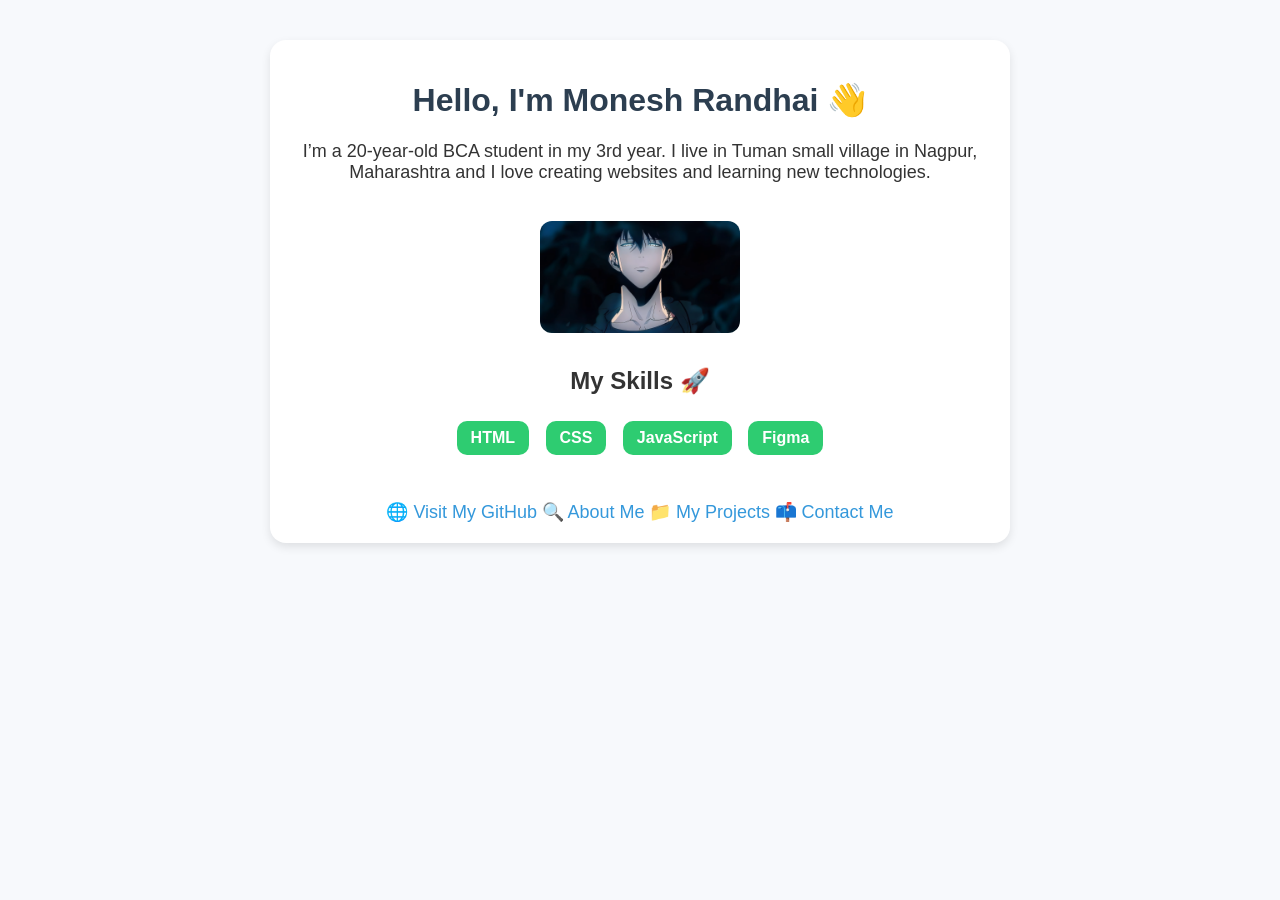
<file: index.html>
<!DOCTYPE html>
<html lang="en">
<head>
  <meta charset="UTF-8" />
  <meta name="viewport" content="width=device-width, initial-scale=1.0" />
  <meta name="description" content="Monesh Randhai - BCA Student & Frontend Learner" />
  <title>Monesh Randhai | Web Developer</title>
  <link rel="stylesheet" href="style.css" />
</head>
<body>
  <div class="container">
    <h1>Hello, I'm Monesh Randhai 👋</h1>
    <p class="intro">
      I’m a 20-year-old BCA student in my 3rd year. I live in Tuman small village in Nagpur, Maharashtra and I love creating websites and learning new technologies.
    </p>

    <img src="solo leveling-1.png" alt="Solo Leveling" class="profile-image" />

    <div class="skills">
      <h2>My Skills 🚀</h2>
      <ul>
        <li>HTML</li>
        <li>CSS</li>
        <li>JavaScript</li>
        <li>Figma</li>
      </ul>
    </div>
    

    <div class="footer">
      <a href="https://github.com/moneshrandhai" target="_blank">🌐 Visit My GitHub</a>
      <a href="AboutMe.html">🔍 About Me</a>
      <a href="projects.html">📁 My Projects</a>
      <a href="contact.html">📫 Contact Me</a>
    </div>
  </div>
</body>
</html>
</file>
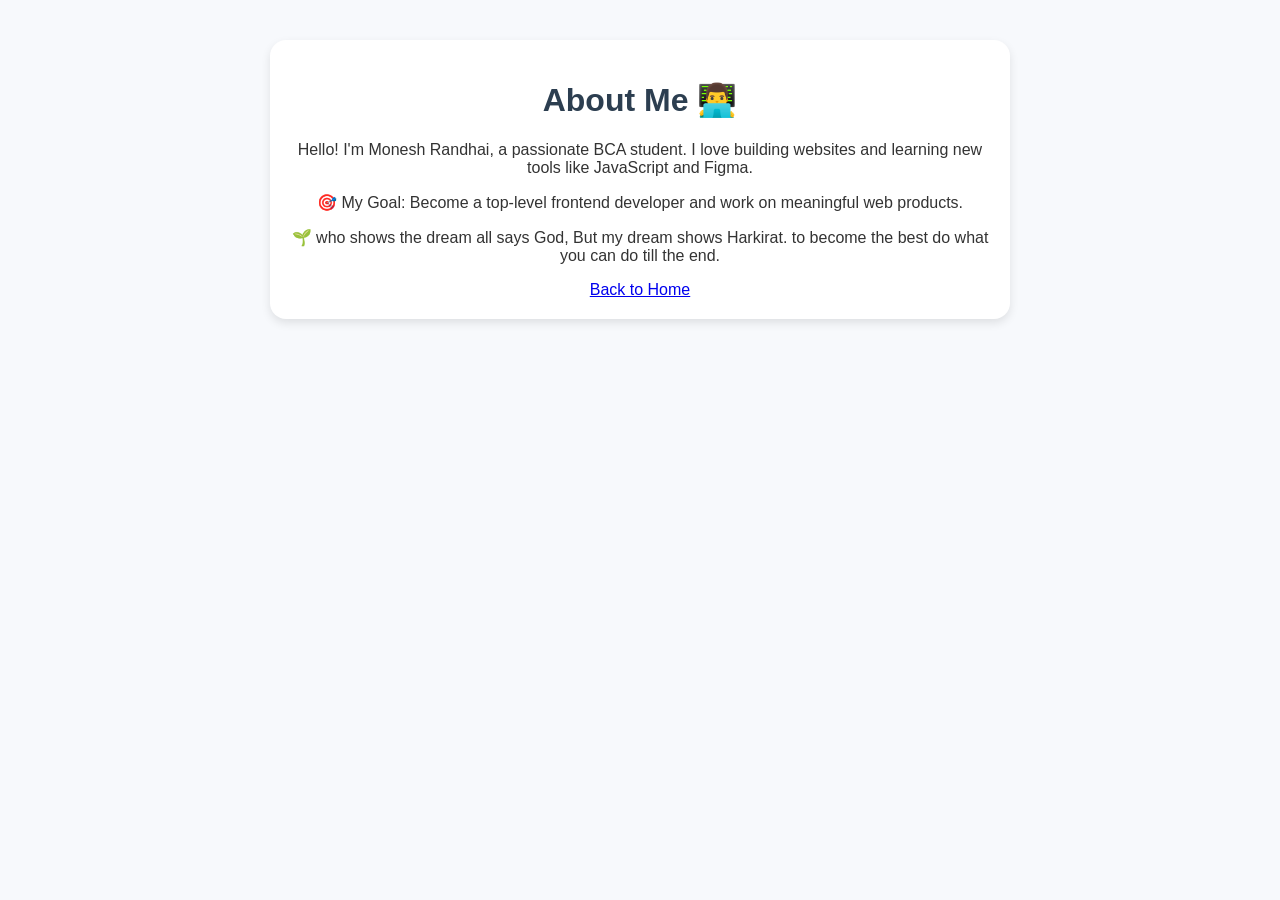
<file: AboutMe.html>
<!DOCTYPE html>
<html lang="en">
<head>
    <meta charset="UTF-8">
    <meta name="viewport" content="width=device-width, initial-scale=1.0">
    <title>About Monesh</title>
    <link rel="stylesheet"href="style.css"/>
</head>
<body>
    <div class="container">
        <h1>About Me 👨‍💻</h1>
        <p>
            Hello! I'm Monesh Randhai, a passionate BCA student. I love building websites and learning new tools like JavaScript and Figma.
        </p>
        <p>
             🎯 My Goal: Become a top-level frontend developer and work on meaningful web products.
        </p>
        <p>
            🌱 who shows the dream all says God, But my dream shows Harkirat. to become the best do what you can do till the end.
        </p>
        <a href="index.html">Back to Home</a>
    </div>
    
</body>
</html>
</file>
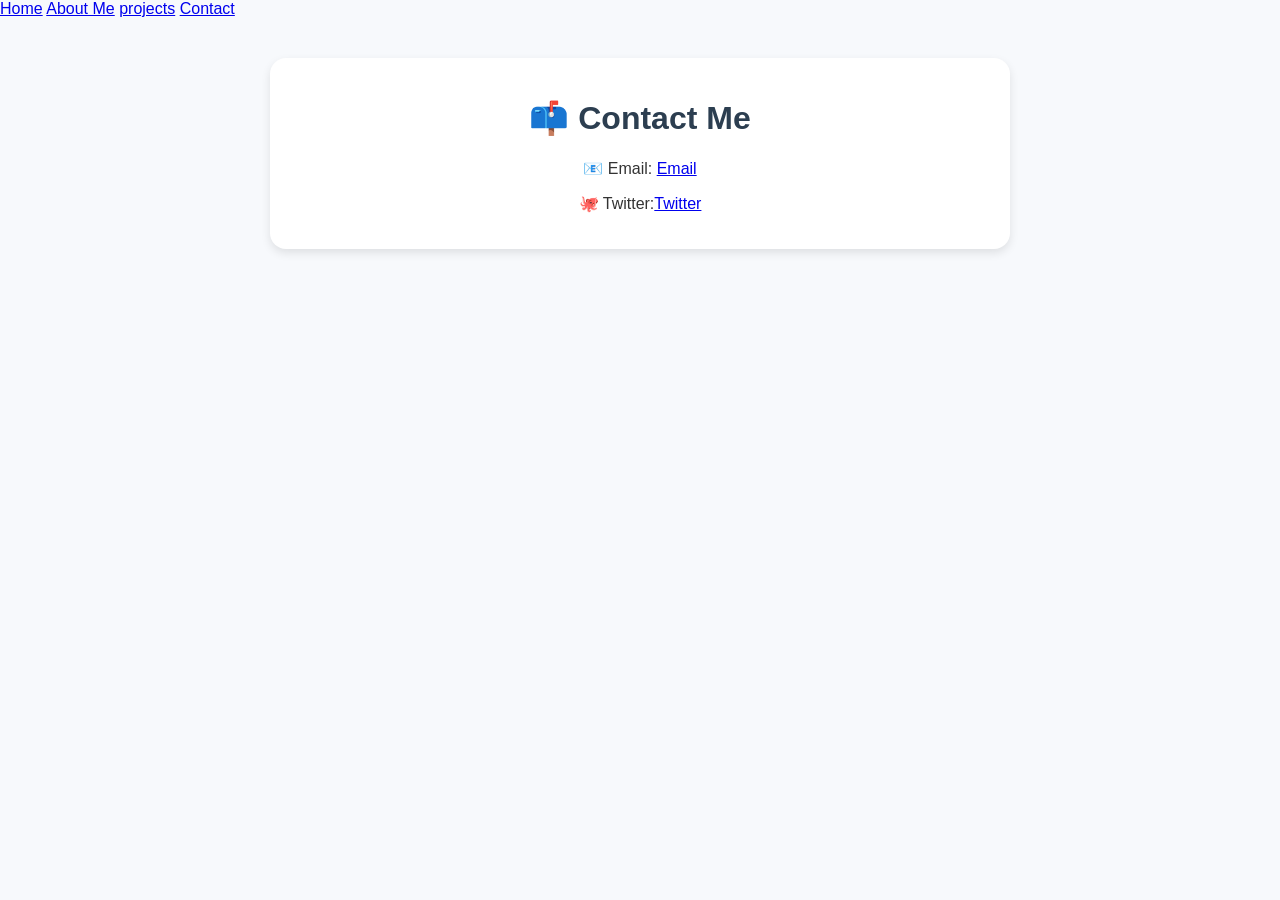
<file: contact.html>
<!DOCTYPE html>
<html lang="en">
<head>
    <meta charset="UTF-8">
    <meta name="viewport" content="width=device-width, initial-scale=1.0">
    <title>contact inforrmation</title>
    <link rel="stylesheet" href="style.css"/>
</head>
<body>
    <nav>
        <a href="index.html">Home</a>
        <a href="AboutMe.html">About Me</a>
        <a href="projects.html">projects</a>
        <a href="contact.html">Contact</a>
    </nav>
    <div class="container">
        <h1>📫 Contact Me</h1>
        <p> 📧 Email: <a href="randhaimonesh@gmail.com">Email</a></p>
        <p> 🐙 Twitter:<a href="fegrgrt">Twitter</a></p>
        
    </div>
</body>
</html>
</file>
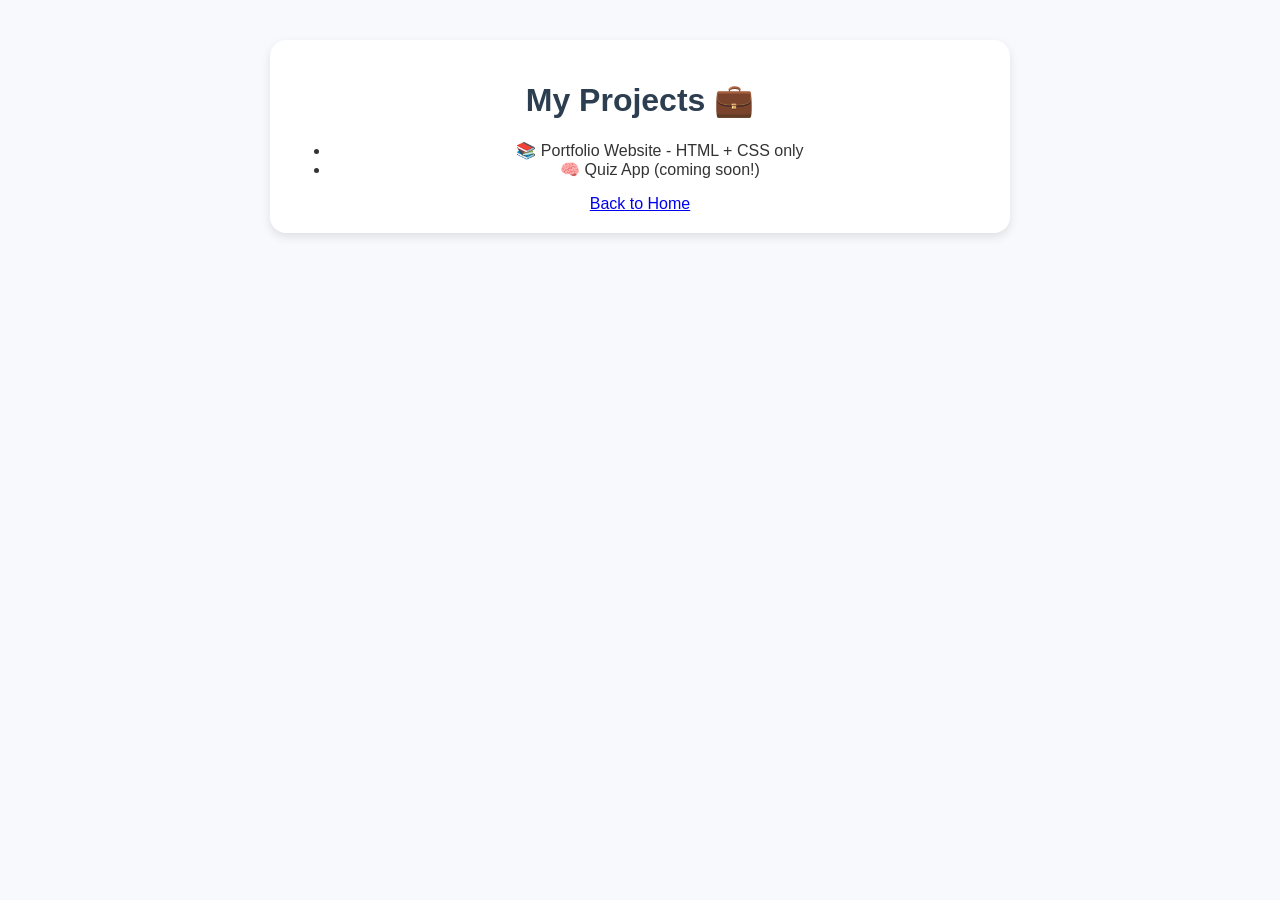
<file: projects.html>
<!DOCTYPE html>
<html lang="en">
<head>
    <meta charset="UTF-8">
    <meta name="viewport" content="width=device-width, initial-scale=1.0">
    <title>Projects</title>
    <link rel="stylesheet" href="style.css"/>
</head>
<body>
    <div class=" container">
         <h1>My Projects 💼</h1>
         <ul>
            <Li>📚 Portfolio Website - HTML + CSS only</Li>
            <li>🧠 Quiz App (coming soon!)</li>
         </ul>
         <a href="index.html">Back to Home</a>
    </div>
    
</body>
</html>
</file>
<file: style.css>
/* style.css */

body {
  font-family: 'Segoe UI', sans-serif;
  background-color: #f7f9fc;
  color: #333;
  margin: 0;
  padding: 0;
}

.container {
  max-width: 700px;
  margin: 40px auto;
  padding: 20px;
  background-color: #fff;
  border-radius: 16px;
  box-shadow: 0 4px 10px rgba(0, 0, 0, 0.1);
  text-align: center;
}

h1 {
  color: #2c3e50;
}

.intro {
  font-size: 18px;
  margin-top: 10px;
}

.profile-image {
  width: 200px;
  border-radius: 12px;
  margin-top: 20px;
}

.skills {
  margin-top: 30px;
}

.skills ul {
  list-style-type: none;
  padding: 0;
}

.skills li {
  display: inline-block;
  background: #2ecc71;
  color: white;
  padding: 8px 14px;
  margin: 6px;
  border-radius: 10px;
  font-weight: bold;
}

.footer {
  margin-top: 40px;
}

.footer a {
  text-decoration: none;
  color: #3498db;
  font-size: 18px;
}
</file>
